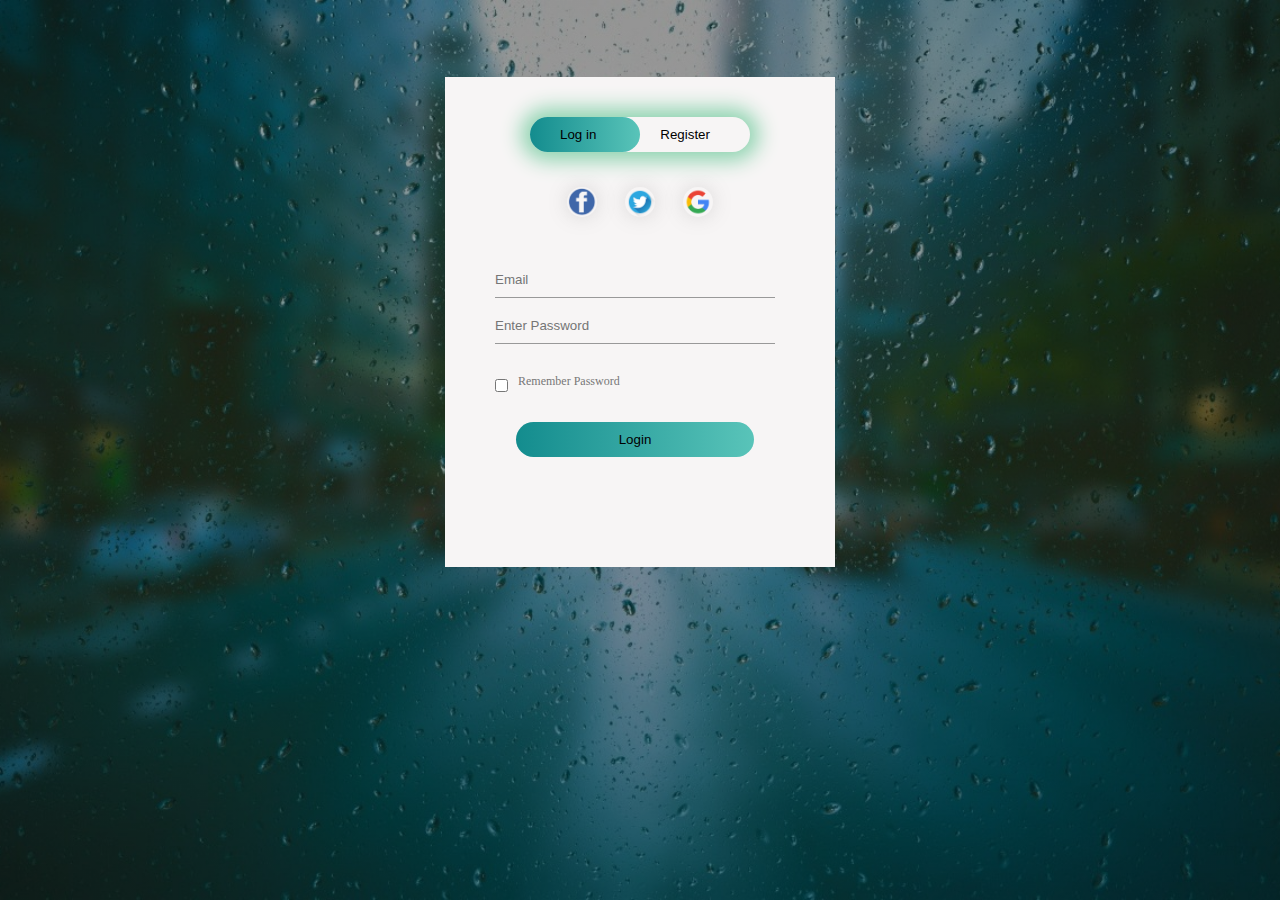
<file: source code/index.html>
<html>
    <head>
        <title>web based online discussion forum</title>
        <link rel="stylesheet" href="style.css">
        
    </head>
    <body>
        <div class="hero">
            <div class="form-box">
                <div class="button-box">
                    <div id="btn"></div>
                    <button type="button" class="toggle-btn" onclick="login()">Log in</button>
                    <button type="button" class="toggle-btn"onclick="register()">Register</button>
                </div>
                <div class="social-icons">
                    <img src="images/facebook.png">
                    <img src="images/twitter.png">
                    <img src="images/google.png">
                </div>
                <form id="login" class="input-group">
                    <input type="text" class="input-field" placeholder="Email" id="email" required>
                    <input type="text" class="input-field" placeholder="Enter Password" id="Password" required>
                    <input type="checkbox" class="chechbox"><span>Remember Password</span> 
                    <button type="submit" class="submit-btn"onclick="auth()">Login</button>
                    

                </form>

                <form id="register" class="input-group">
                    <input type="text" class="input-field" placeholder="User Name" required>
                    <input type="email" class="input-field" placeholder="Email Id" required>
                    <input type="text" class="input-field" placeholder="Enter Password" required>
                    <input type="checkbox" class="chechbox"><span>I agree to the terms and conditions</span> 
                    <button type="submit" class="submit-btn">Register</button>

                </form>
            </div>
            
        </div>
        <script>
            var x = document.getElementById("login");
            var y = document.getElementById("register");
            var z = document.getElementById("btn");
            

            function register(){
                x.style.left="-400px";
                y.style.left="50px";
                z.style.left="110px";
            }
            function login(){
                x.style.left="50px";
                y.style.left="450px";
                z.style.left="0";
            }
            function auth(){
                var email = document.getElementById("email").value;
                var Password = document.getElementById("Password").value;

                if(email=="admin@gmail.com" && Password=="admin" ){
                    window.location.assign("home.html");
                    alert("Login successfull ");
                    
                }
                else{
                    alert("Invalid username or password");
                    return;
                }
            }     

        </script>

        
    </body>
</html>
</file>
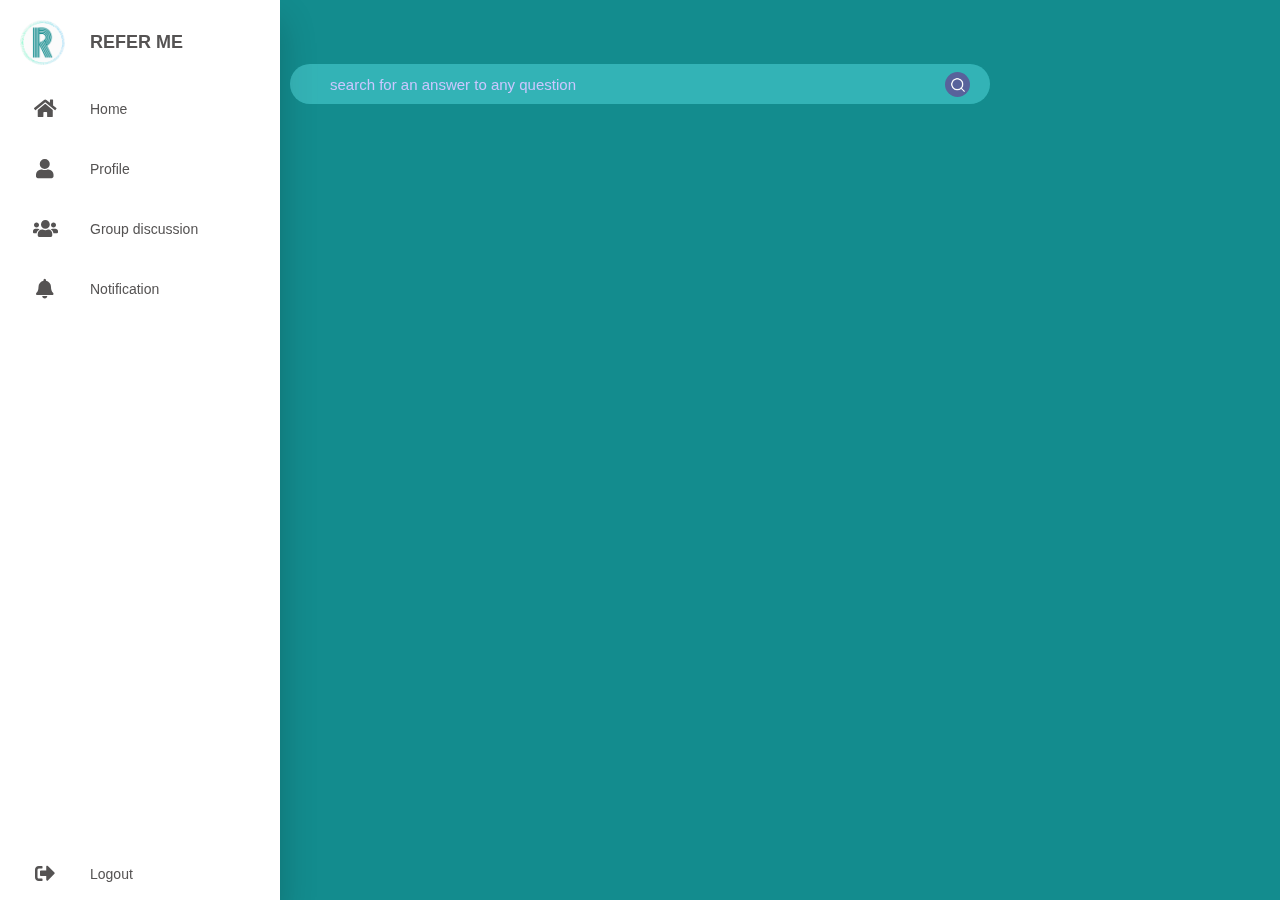
<file: source code/home.html>
<html>
    <head>
        <title>Home menu bar</title>
        <link rel="stylesheet" href="style1.css" />
        <link rel="stylesheet" href="https://cdnjs.cloudflare.com/ajax/libs/font-awesome/5.15.4/css/all.min.css" />

        <!-- search bar -->
      
        <meta name="viewport" content="width=device-width, initial-scale=1.0">
         
        

    </head>
    <body>
     <nav>
       <ul>
         <li>
          <a href="#" class="logo">
            <img src="images/logo.png">
                <span class="nav-item">Refer me</span>
           </a>
          </li>
            <li><a href="#">
              <i class="fas fa-home"></i>
              <span class="nav-item">Home</span>
            </a></li>
            <li><a href="#">
              <i class="fas fa-user"></i>
              <span class="nav-item">Profile</span>
            </a></li>
            <li><a href="#">
              <i class="fas fa-users"></i>
              <span class="nav-item">Group discussion</span>
            </a></li>
            <li><a href="#">
              <i class="fas fa-bell"></i>
              <span class="nav-item">Notification</span>
            </a></li>
            <li><a href="#" class="logout">
              <i class="fas fa-sign-out-alt"></i>
              <span class="nav-item">Logout</span>
            </a></li>
            </ul>
        </nav>


        <!-- // search bar -->
        
        <div class="container">
          <form action="https://www.google.com/search" method="get" class="search-bar">
             <input type="text" placeholder="search for an answer to any question" name="q"> 
             <button type="submit"><img src="images/search.png"></button>
          </form>
      </div>


    </body>
</html>
</file>
<file: source code/style.css>
*{
    margin: 0;
    padding: 0;
}
.hero{
    height: 100%;
    width: 100%;
    background-image: linear-gradient(rgba(0,0,0,0.4),rgba(0,0,0,0.4)),url(images/back.jpg);
    background-position: center;
    background-size: cover;
    position: absolute;
}
.form-box{
    width: 380px;
    height: 480px;
    position: relative;
    margin: 6% auto;
    background: rgb(247, 245, 245);
    padding: 5px;
    overflow: hidden;
}
.button-box{ 
    width: 220px;
    margin: 35px auto;
    position: relative;
    box-shadow: 0 0 20px 9px #90d4b1;
    border-radius: 30px;
}
.toggle-btn{
    padding: 10px 30px;
    cursor: pointer;
    background: transparent;
    border: 0;
    outline: none;
    position: relative;
}
#btn{
    top: 0;
    left: 0;
    position: absolute;
    width: 110px;
    height: 100%;
    background: linear-gradient(to right,#138c8e,#59c4b9);
    border-radius: 30px;
    transition: .5s;
}
.social-icons{
    margin: 30px auto;
    text-align: center;
}
.social-icons img{
    width: 30px;
    margin: 0 12px;
    box-shadow: 0 0 20px 0 #7f7f7f3d;
    cursor: pointer;
    border-radius: 50%;
}
.input-group{
    top: 180px;
    position: absolute;
    width: 280px;
    transition: .5s;
}
.input-field{
    width: 100%;
    padding: 10px 0;
    margin: 5px 0;
    border-left: 0;
    border-top: 0;
    border-right: 0;
    border-bottom: 1px solid #999;
    outline: none;
    background: transparent;
}
.submit-btn{
    width: 85%;
    padding: 10px 30px;
    cursor: pointer;
    display: block;
    margin: auto;
    background: linear-gradient(to right,#138c8e,#59c4b9);
    border: 0;
    outline: none;
    border-radius: 30px;
}
.chechbox{
    margin: 30px 10px 30px 0;
}
span{
    color: #777;
    font-size: 12px;
    bottom: 68px;
    position: absolute;
}
#login{
    left: 50px;
}
#register{
    left: 450px;
}
</file>
<file: source code/style1.css>
@import url("https://fonts.googleapis.com/css2?family=Mukta&display=swap");
*{
    margin: 0;
    padding: 0;
    outline: none;
    border: none;
    text-decoration: none;
    box-sizing: border-box;
    font-family: "poppins",sans-serif;
}
body{
    background: #138c8e;
}
nav{
    position:absolute;
    top:0;
    bottom: 0;
    height: 100%;
    left: 0;
    background: #fff;
    width: 90px;
    overflow: hidden;
    transition: width 0.2s linear;
    box-shadow: 0 20px 35px rgba(0,0,0,0.2);  
}
.logo{
    text-align: center;
    display: flex;
    transition: all 0.5s ease;
    margin: 10px 0 0 10px;

}
.logo img{
    width: 45px;
    height: 45px;
    border-radius: 50%;
}
.logo span{
    font-weight: bold;
    padding-left: 15px;
    font-size: 18px;
    text-transform: uppercase;
}
a{
    position: relative;
    color: rgb(85, 83, 83);
    font-size: 14px;
    display: table;
    width: 300px;
    padding: 10px;
}
.fas{
    position: relative;
    width: 70px;
    height: 40px;
    top: 14px;
    font-size: 20px;
    text-align: center;
}
.nav-item{
    position: relative;
    top: 12px;
    margin-left: 10px;
}
a:hover{
    background: #eee;
}
nav:hover{
    width: 280px;
    transition: all 0.5s ease;
}
.logout{
    position: absolute;
    bottom: 0;
}

/* search bar */

*{
    margin: 0;
    padding: 0;
    box-sizing: border-box;
    font-family: 'Poppins', sans-serif;
 }
     
 .container{
     width: 100%;
     min-height: 100vh;
     padding: 5%;
     background-image: #fff;
     background-position: center;
     background-size: cover;
     display: flex;
     align-items: flex-start;
     justify-content: center;
 }
 .search-bar{
     width: 100%;
     height: 40px;
     max-width: 700px;
     background: rgba(255, 255, 255, 0.2);
     display: flex;
     align-items: center;
     border-radius: 60px;
     padding: 10px 20px;
     backdrop-filter: blur(4px) saturate(180%);
 }
 .search-bar input{
     background: transparent;
     flex: 1;
     border: 0;
     outline: none;
     padding: 24px 20px;
     font-size: 15px;
     color: #cac7ff;
 }
 
 ::placeholder{
     color: #cac7ff;
 }
 
 
 .search-bar button img{
     width: 15px;
     
 }
 .search-bar button{
     border: 0;
     border-radius: 50%;
     width: 25px;
     height: 25px;
     background: #58629b;
     cursor: pointer;
 }
</file>
